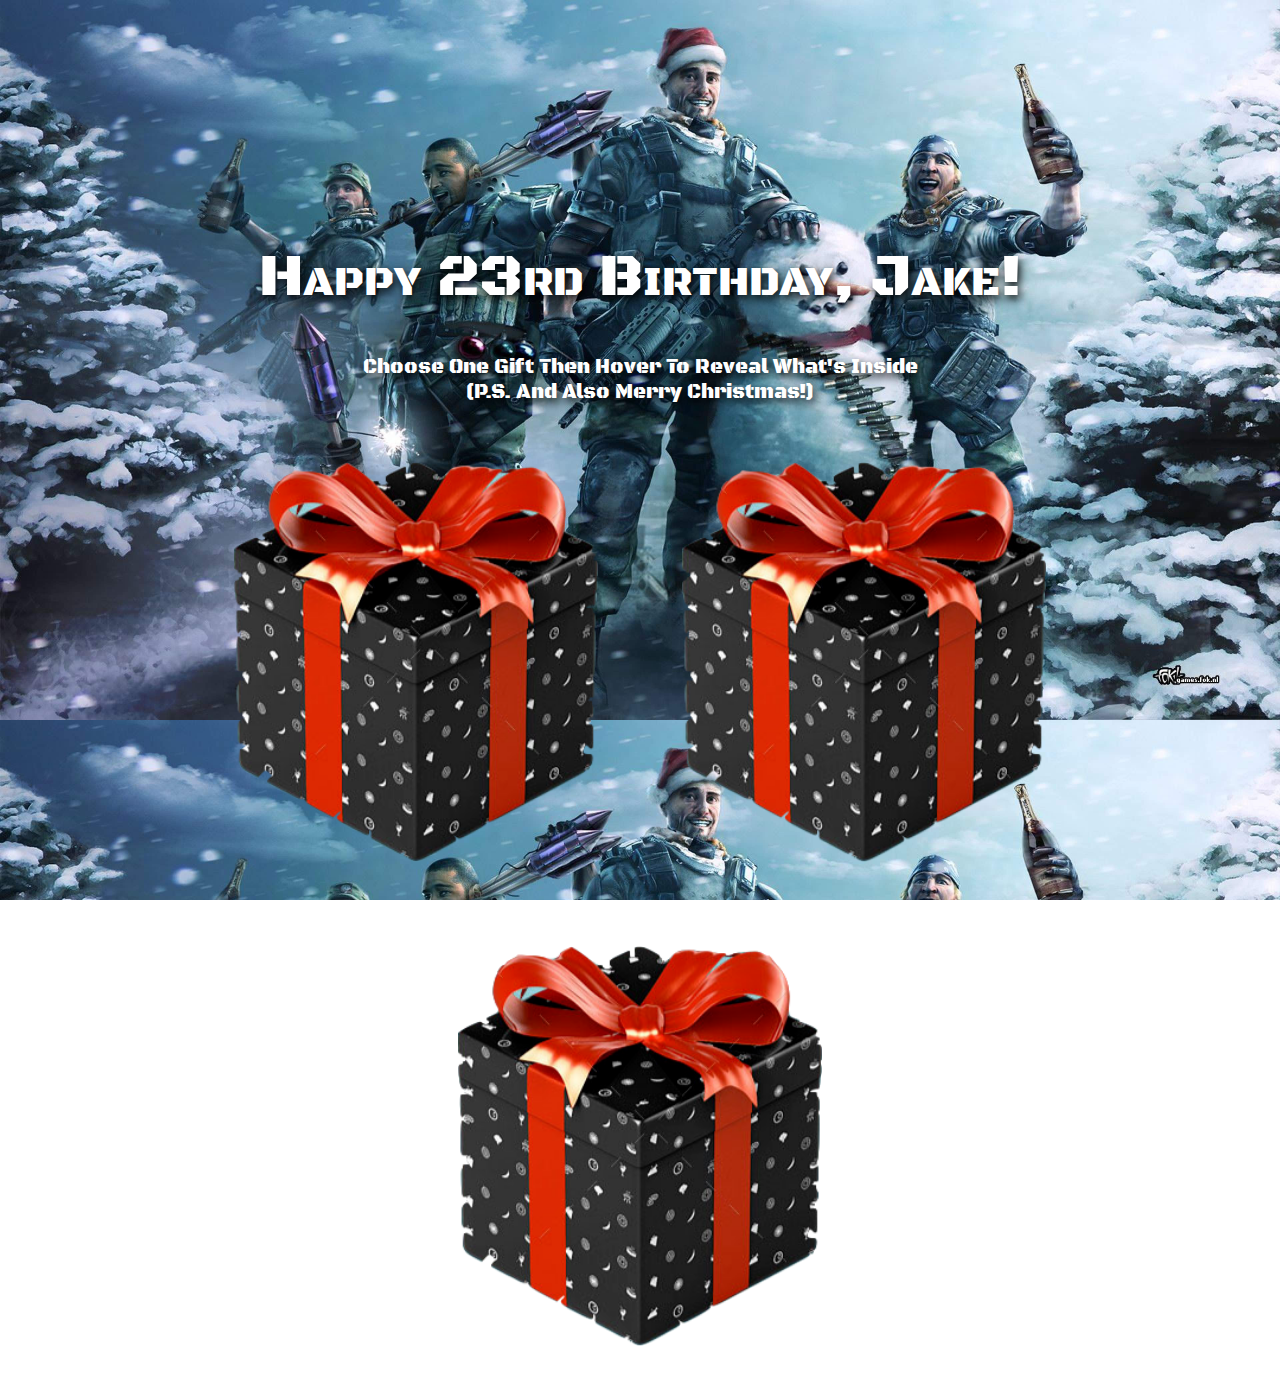
<file: index.html>
<!DOCTYPE html>

<html>

<head>

	<title>You Must Choose Wisely</title>

	<link rel="stylesheet" type="text/css" href="style.css">

	<link href="https://fonts.googleapis.com/css?family=Black+Ops+One" rel="stylesheet">


</head>

<body>

<div class="container">

	<div class="header">

	<h1>Happy 23rd Birthday, Jake!</h1>

		<h2>Choose One Gift Then Hover To Reveal What's Inside<br>(P.S. And Also Merry Christmas!)</h2>

	</div>

	<div class="one">

		<img src="present.png">

	</div>

	<div class="two">

		<img src="present.png">

	</div>

	<div class="three">

		<img src="present.png">

	</div>

</div>

</body>

</html>
</file>
<file: style.css>
body	{
	background-image: url(background.jpg);
	background-repeat: none;
	background-attachment: fixed;
	background-size: 100%;
}

.container	{
	text-align: center;
	margin-top: 100px;
	padding-top: 100px;
}

.header	{
	text-align: center;
}

h1	{
	color: white;
	font-family: 'Black Ops One', cursive;
	font-size: 60px;
	font-weight: lighter;
	font-variant: small-caps;
	text-shadow: 2px 4px 10px black;
}

h2	{
	color: white;
	font-family: 'Black Ops One', cursive;
	font-size: 20px;
	font-weight: lighter;
	text-shadow: 2px 4px 10px black;
}

.one	{
	display: inline-block;
	background-image: url(beats.png);
	background-size: 50%;
	background-repeat: no-repeat;
	background-position: center;
}

.two	{
	display: inline-block;
	background-image: url(glock.png);
	background-size: 70%;
	background-repeat: no-repeat;
	background-position: center;
}

.three {
	display: inline-block;
	background-image: url(pixel.png);
	background-size: 35%;
	background-repeat: no-repeat;
	background-position: center;
}

img	{
	height: 400px;
	padding: 40px;
	opacity: 1;
	transition: 5s;
}

img:hover	{
	opacity: 0;
}

p	{
	font-size: 40px;
	font-family: sans-serif;
	color: white;
}
</file>
